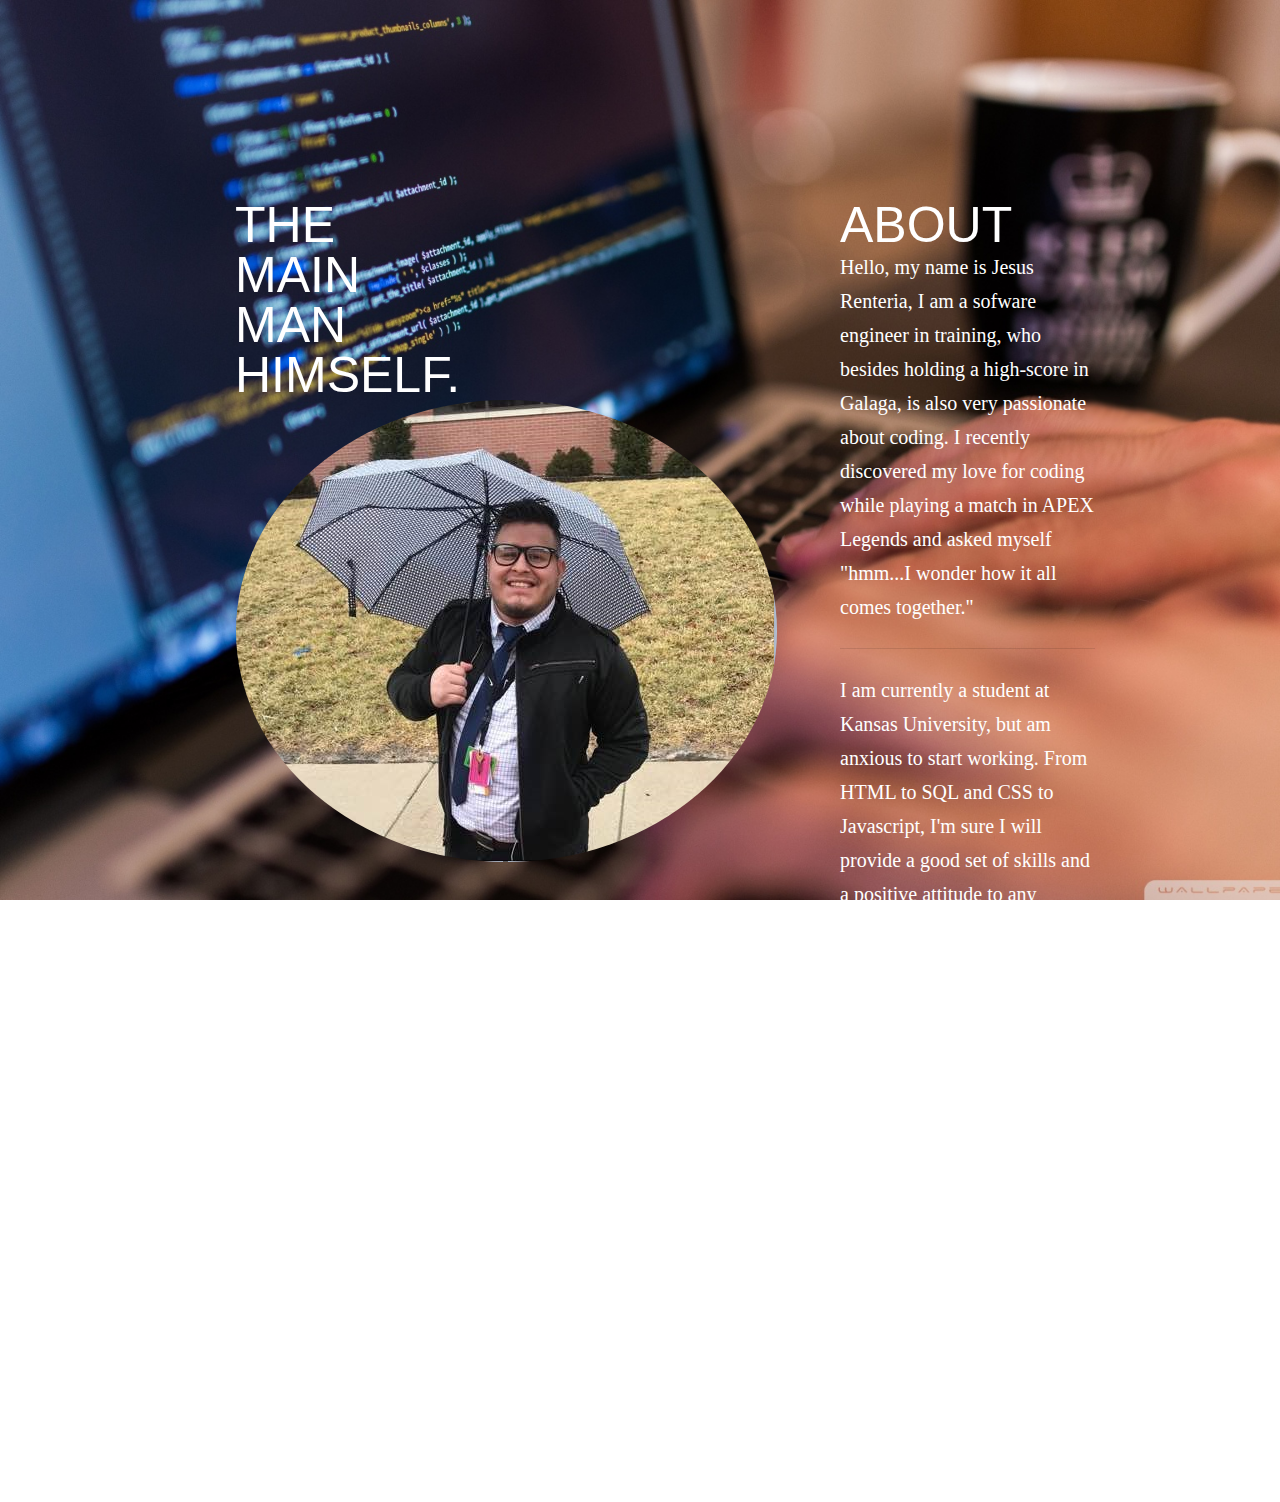
<file: about.html>
<!DOCTYPE html>

<head>
    <TItle>about me</TItle>
    <meta charset="UTF-8">
    <meta name="viewport" content="width=device-width,initial-scale=1,maximum-scale=1,user-scalable=no">
    <meta http-equiv="X-UA-Compatible" content="IE=edge,chrome=1">
    <meta name="HandheldFriendly" content="true">
    <title>Updated Portfolio</title>
    <link rel="stylesheet" href="https://stackpath.bootstrapcdn.com/bootstrap/4.3.1/css/bootstrap.min.css"
        integrity="sha384-ggOyR0iXCbMQv3Xipma34MD+dH/1fQ784/j6cY/iJTQUOhcWr7x9JvoRxT2MZw1T" crossorigin="anonymous">
    <script src="https://code.jquery.com/jquery-3.3.1.slim.min.js"
        integrity="sha384-q8i/X+965DzO0rT7abK41JStQIAqVgRVzpbzo5smXKp4YfRvH+8abtTE1Pi6jizo"
        crossorigin="anonymous"></script>
    <script src="https://cdnjs.cloudflare.com/ajax/libs/popper.js/1.14.7/umd/popper.min.js"
        integrity="sha384-UO2eT0CpHqdSJQ6hJty5KVphtPhzWj9WO1clHTMGa3JDZwrnQq4sF86dIHNDz0W1"
        crossorigin="anonymous"></script>
    <script src="https://stackpath.bootstrapcdn.com/bootstrap/4.3.1/js/bootstrap.min.js"
        integrity="sha384-JjSmVgyd0p3pXB1rRibZUAYoIIy6OrQ6VrjIEaFf/nJGzIxFDsf4x0xIM+B07jRM"
        crossorigin="anonymous"></script>
    <link rel="stylesheet" type="text/css" href="./assets/reset.css">
    <link rel="stylesheet" type="text/css" href="./assets/style.css">
    <link rel="stylesheet" type="text/javascript" href=".//assets/app.js">
</head>

<body>
    <div class="row">
        <div class="column">
            <h2 class="about-h2-1">THE MAIN MAN HIMSELF.</h2>
            <img class="about-image" src="./images/new-profile-pic.PNG" alt="Avatar">
        </div>
        <div class="column">
            <h2 class="about-h2">ABOUT</h2>
            <p class="about-paragraph">Hello, my name is Jesus Renteria, I am a sofware engineer in training, who
                besides holding a
                high-score in Galaga, is also very passionate about coding. I recently discovered my love for coding
                while playing a match in APEX Legends and asked myself "hmm...I wonder how it all comes together."</p>
            </p>
            <hr class="my-4">
            <p class="about-paragraph">I am currently a student at Kansas University, but am anxious to start working.
                From HTML to SQL and CSS
                to Javascript, I'm sure I will provide a good set of skills and a positive attitude to any challenge.
                Whether easy or difficult, I will make sure the job is done correctly and efficiently. Fluent in both
                spanish and english, builder of computers , fixer of cars, player of games, watcher of anime, and a
                coder? Thats right, I come with the whole package. </p>

            <div class="dropdown-about">
                <a class="btn" href="#" role="button" id="dropdownMenuLink" data-toggle="dropdown" aria-haspopup="true"
                    aria-expanded="false">
                    CLICK ME FOR MORE!
                </a>

                <div class="dropdown-menu" aria-labelledby="dropdownMenuLink">
                    <a class="dropdown-item" href="index.html">MAIN</a>
                    <a class="dropdown-item" href="portfolio.html">PROJECTS</a>
                    <a class="dropdown-item" href="contact.html">CONTACT</a>

                </div>



            </div>

        </div>

</body>

</html>
</file>
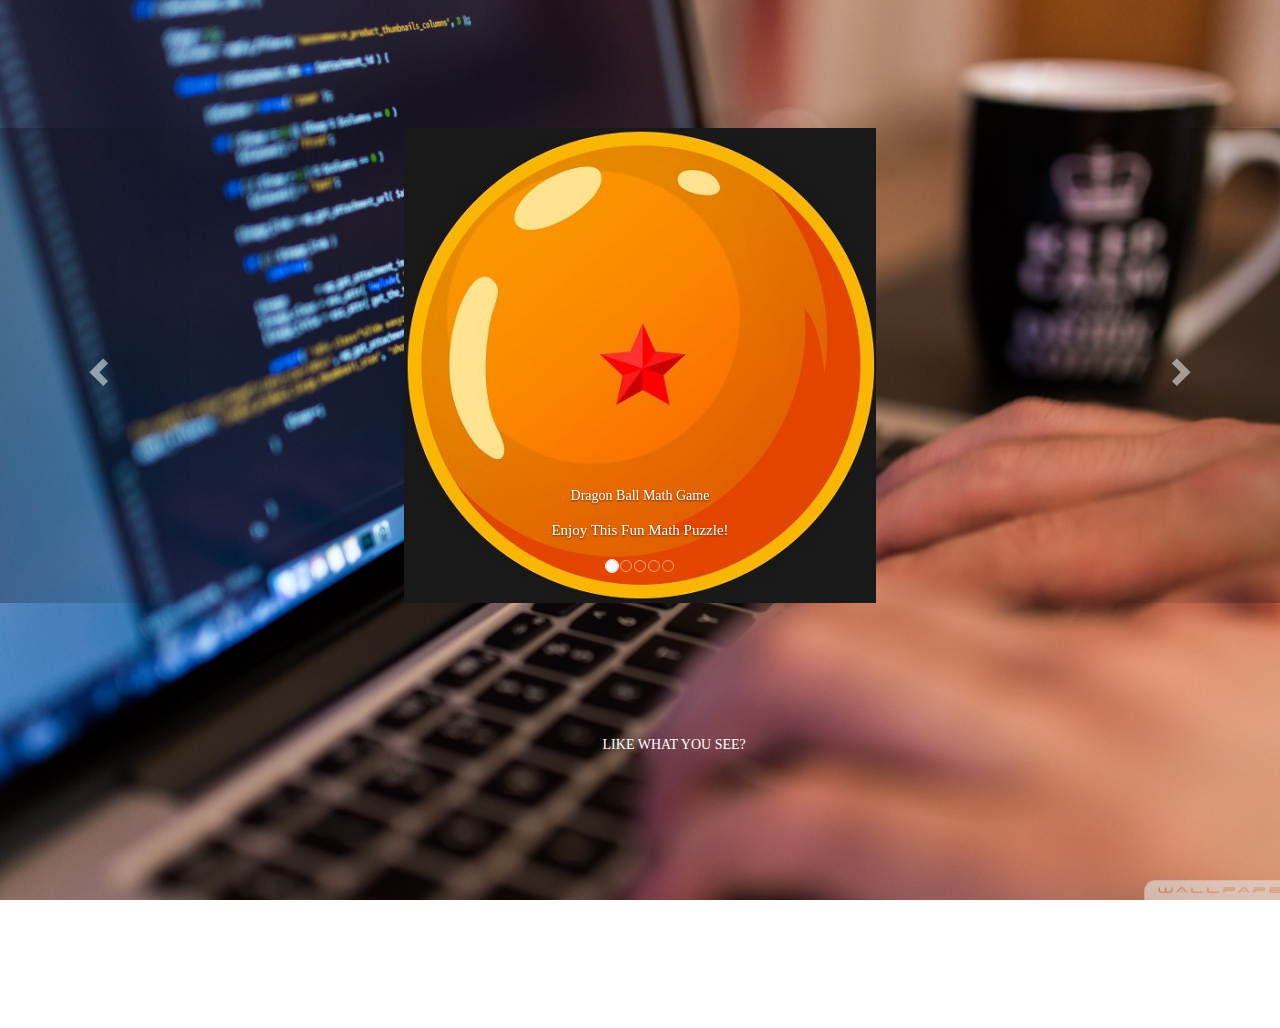
<file: portfolio.html>
<!DOCTYPE html>
<html>

<head>
  <title>Portfolio</title>
  <meta charset="UTF-8">
  <meta name="viewport" content="width=device-width,initial-scale=1,maximum-scale=1,user-scalable=no">
  <meta http-equiv="X-UA-Compatible" content="IE=edge,chrome=1">
  <meta name="HandheldFriendly" content="true">
  <title>Updated Portfolio</title>
  <link rel="stylesheet" href="https://stackpath.bootstrapcdn.com/bootstrap/4.3.1/css/bootstrap.min.css"
    integrity="sha384-ggOyR0iXCbMQv3Xipma34MD+dH/1fQ784/j6cY/iJTQUOhcWr7x9JvoRxT2MZw1T" crossorigin="anonymous">
  <script src="https://code.jquery.com/jquery-3.3.1.slim.min.js"
    integrity="sha384-q8i/X+965DzO0rT7abK41JStQIAqVgRVzpbzo5smXKp4YfRvH+8abtTE1Pi6jizo"
    crossorigin="anonymous"></script>
  <script src="https://cdnjs.cloudflare.com/ajax/libs/popper.js/1.14.7/umd/popper.min.js"
    integrity="sha384-UO2eT0CpHqdSJQ6hJty5KVphtPhzWj9WO1clHTMGa3JDZwrnQq4sF86dIHNDz0W1"
    crossorigin="anonymous"></script>
  <script src="https://stackpath.bootstrapcdn.com/bootstrap/4.3.1/js/bootstrap.min.js"
    integrity="sha384-JjSmVgyd0p3pXB1rRibZUAYoIIy6OrQ6VrjIEaFf/nJGzIxFDsf4x0xIM+B07jRM"
    crossorigin="anonymous"></script>
  <link rel="stylesheet" type="text/css" href="./assets/reset.css">
  <link rel="stylesheet" type="text/css" href="./assets/style.css">
  <link rel="stylesheet" type="text/javascript" href=".//assets/app.js">
  <link rel="stylesheet" href="https://maxcdn.bootstrapcdn.com/bootstrap/3.4.0/css/bootstrap.min.css">
  <script src="https://ajax.googleapis.com/ajax/libs/jquery/3.4.1/jquery.min.js"></script>
  <script src="https://maxcdn.bootstrapcdn.com/bootstrap/3.4.0/js/bootstrap.min.js"></script>

</head>

<body>

  <div id="myCarousel" class="carousel slide" data-ride="carousel">
    <!-- Indicators -->
    <ol class="carousel-indicators">
      <li data-target="#myCarousel" data-slide-to="0" class="active"></li>
      <li data-target="#myCarousel" data-slide-to="1"></li>
      <li data-target="#myCarousel" data-slide-to="2"></li>
      <li data-target="#myCarousel" data-slide-to="3"></li>
      <li data-target="#myCarousel" data-slide-to="4"></li>
    </ol>

    <!-- Wrapper for slides -->
    <div class="carousel-inner">
      <div class="item active" data-interval="3000">
        <img class="switch-image" src="images\new-1 star.jpg" alt="dbz">
        <div class="carousel-caption">
          <h4><a href="https://jdrenteria.github.io/unit-4-game/" style="color:white">Dragon Ball Math Game</a></h4>
          <p>Enjoy This Fun Math Puzzle!</p>
        </div>
      </div>

      <div class="item" data-interval="3000">
        <img class="switch-image" src="images\new-giphy.gif" alt="Gif">
        <div class="carousel-caption">
          <h4><a href="https://jdrenteria.github.io/Giphy-Site/" style="color:white">Gif-Stronomy</a></h4>
          <p>Looking For A Gif To Send? Check Out This App!!</p>
        </div>
      </div>

      <div class="item" data-interval="3000">
        <img class="switch-image" src="images\new-trivia1.jpg" alt="New York">
        <div class="carousel-caption">
          <h4><a href="https://jdrenteria.github.io/TriviaGame/" style="color:white">Total Nerd Trivia</a></h4>
          <p>Want To Test Your Knowledge? Try This Nerd Trivia!</p>
        </div>
      </div>

      <div class="item" data-interval="3000">
        <img class="switch-image" src="images\Japan-wallpaper-38.jpg" alt="Chicago">
        <div class="carousel-caption">
          <h4><a href=" https://jdrenteria.github.io/Train-Arrival/" style="color:white">Nintendo Clicky Game!!</a></h4>
          <p>Find Out When The Next Train Is Coming With This App!</p>
        </div>
      </div>

      <div class="item" data-interval="3000">
        <img class="switch-image" src="images/background.jpg" alt="Chicago">
        <div class="carousel-caption">
          <h4><a href="https://github.com/jdrenteria/clicky-game" style="color:white">Hayai Japan Trains!!</a></h4>
          <p>Enjoy This Fun Nintendo Themed Memory Game!</p>
        </div>
      </div>

      <div class="item" data-interval="3000">
        <img class="switch-image" src="images\newproject-one.png" alt="Chicago">
        <div class="carousel-caption">
          <h4><a href="https://jdrenteria.github.io/project-one/" style="background-color:#6969698e; color:white">My
              Craving!!</a></h4>
          <p class="craving-paragraph" id="craving-p">Hungry & Indecisive? Try
            This App To Help You Satisfy Your Craving!</p>
        </div>
      </div>

      <div class="item">
        <img class="switch-image" src="images/new pic.jpg" alt="Chicago">
        <div class="carousel-caption">
          <h4><a href="https://ku-project2-group3.herokuapp.com/" style="color:white">Epic Adventure!</a></h4>
          <p>Looking for fun interactive reading? Look no further with this app!</p>
        </div>
      </div>
    </div>

    <!-- Left and right controls -->
    <a class="left carousel-control" href="#myCarousel" data-slide="prev">
      <span class="glyphicon glyphicon-chevron-left"></span>
      <span class="sr-only">Previous</span>
    </a>
    <a class="right carousel-control" href="#myCarousel" data-slide="next">
      <span class="glyphicon glyphicon-chevron-right"></span>
      <span class="sr-only">Next</span>
    </a>

  </div>
  <div class="dropdown-portfolio">
    <a class="btn" href="#" role="button" id="dropdownMenuLink" data-toggle="dropdown" aria-haspopup="true"
      aria-expanded="false">
      LIKE WHAT YOU SEE?
    </a>

    <div class="dropdown-menu" aria-labelledby="dropdownMenuLink">
      <a class="dropdown-item" href="index.html">HOME</a>
      <a class="dropdown-item" href="about.html">ABOUT</a>
      <a class="dropdown-item" href="contact.html">CONTACT</a>

    </div>
</body>

</body>

</html>
</file>
<file: assets/style.css>
@media screen and (max-width: 1060px) {
  #primary { width:67%; }
  #secondary { width:30%; margin-left:3%;}  
}
/* Tabled Portrait */
@media screen and (max-width: 768px) {
  #primary { width:100%; }
  #secondary { width:100%; margin:0; border:none; }
}

body { 
    background-image: url(../images/238469-full_keep-calm-and-keep-coding-4k-hd-desktop-wallpaper-for-4k-ultra-hd.jpg);
    background-size: cover;
    background-repeat: no-repeat;
    background-attachment: fixed;
    background-position: center;
    

    
  
  }
  .dropdown-index{
    color: white;
    margin-top:0%;
    margin-right:5%;
  
  }

  h1{
    font-size: 50px;
  }
.main{
    font-family: 'Segoe UI', Tahoma, Geneva, Verdana, sans-serif;
    color: white;
    text-align: center;
    margin-top: 25%;
}
.btn{
    color: white;
    margin-top:10%;
    margin-left:47%;
}



/* portfolio */
   .carousel-inner{
     margin-top: 10%;
     width: 50%;
     height: 50%;
     
     }
     .dropdown-portfolio{
      color: white;
     margin-right: 2%;
       
     }
 
img.switch-image{
 display: block;
 margin: 0 auto;
 
}
h4 {
  font-family: "Georgia", Times, "Times New Roman", serif;
  font-size: 20px;
  padding-top: 18px;
  text-align: center; 
  color:white

}
<<<<<<< HEAD
=======
#craving-p{
  background-color:#6969698e;

}

>>>>>>> 65f2f16f289a90afa7fb353a6cdc1e4c28b7c521




/* contact */



/*//////////////////////////////////////////////////////////////////
[ FONT ]*/

@font-face {
  font-family: SourceSansPro-Regular;
  src: url('../fonts/source-sans-pro/SourceSansPro-Regular.ttf'); 
}

@font-face {
  font-family: SourceSansPro-Bold;
  src: url('../fonts/source-sans-pro/SourceSansPro-Bold.ttf'); 
}

@font-face {
  font-family: JosefinSans-Bold;
  src: url('../fonts/JosefinSans/JosefinSans-Bold.ttf'); 
}

/*//////////////////////////////////////////////////////////////////
[ RESTYLE TAG ]*/

* {
	margin: 0px; 
	padding: 0px; 
	box-sizing: border-box;
}

body, html {
	height: 100%;
	font-family: SourceSansPro-Regular, sans-serif;
}

/*---------------------------------------------*/
a {
	font-family: SourceSansPro-Regular;
	font-size: 14px;
	line-height: 1.7;
	color: #666666;
	margin: 0px;
	transition: all 0.4s;
	-webkit-transition: all 0.4s;
  -o-transition: all 0.4s;
  -moz-transition: all 0.4s;
}

a:focus {
	outline: none !important;
}

a:hover {
	text-decoration: none;
}

/*---------------------------------------------*/
h1,h2,h3,h4,h5,h6 {
	margin: 0px;
}

p {
	font-family: SourceSansPro-Regular;
	font-size: 14px;
	line-height: 1.7;
	color: #666666;
	
}

ul, li {
	margin: 0px;
	list-style-type: none;
}


/*---------------------------------------------*/
input {
	outline: none;
	border: none;
}

textarea {
  outline: none;
  border: none;
}

textarea:focus, input:focus {
  border-color: transparent !important;
}


input::-webkit-input-placeholder { color: #999999;}
input:-moz-placeholder { color: #999999;}
input::-moz-placeholder { color: #999999;}
input:-ms-input-placeholder { color: #999999;}

textarea::-webkit-input-placeholder { color: #999999;}
textarea:-moz-placeholder { color: #999999;}
textarea::-moz-placeholder { color: #999999;}
textarea:-ms-input-placeholder { color: #999999;}

/*---------------------------------------------*/
button {
	outline: none !important;
	border: none;
	background: transparent;
}

button:hover {
	cursor: pointer;
}

iframe {
	border: none !important;
}


/*---------------------------------------------*/
.container {
	max-width: 1200px;
}




/*//////////////////////////////////////////////////////////////////
[ Contact ]*/

.container-contact100 {
  width: 100%;  
  min-height: 100vh;
  display: -webkit-box;
  display: -webkit-flex;
  display: -moz-box;
  display: -ms-flexbox;
  display: flex;
  flex-wrap: wrap;
  justify-content: center;
  align-items: center;
  padding: 15px;
  position: relative;
  z-index: 1;
}

.container-contact100::before {
  content: "";
  display: block;
  position: absolute;
  z-index: -1;
  width: 100%;
  height: 100%;
  top: 0;
  left: 0;
  
  pointer-events: none;
}

.contact100-map {
  position: absolute;
  z-index: -2;
  width: 100%;
  height: 100%;
  top: 0;
  left: 0;
}

.wrap-contact100 {
  width: 800px;
  background: #fff;
  border-radius: 10px;
  overflow: hidden;
  padding: 72px 150px 25px 150px;

  box-shadow: 0 3px 20px 0px rgba(0, 0, 0, 0.1);
  -moz-box-shadow: 0 3px 20px 0px rgba(0, 0, 0, 0.1);
  -webkit-box-shadow: 0 3px 20px 0px rgba(0, 0, 0, 0.1);
  -o-box-shadow: 0 3px 20px 0px rgba(0, 0, 0, 0.1);
  -ms-box-shadow: 0 3px 20px 0px rgba(0, 0, 0, 0.1);
}


/*==================================================================
[ Form ]*/

.contact100-form {
  width: 100%;
}

.contact100-form-title {
  display: block;
  font-family: SourceSansPro-Bold;
  font-size: 30px;
  color: #333333;
  line-height: 1.2;
  text-align: left;
  padding-bottom: 34px;
}

/*------------------------------------------------------------------
[ Input ]*/

.wrap-input100 {
  width: 100%;
  position: relative;
  background-color: #fff;
  border-radius: 20px;
  margin-bottom: 30px;
}

.input100 {
  display: block;
  width: 100%;
  background: transparent;
  font-family: SourceSansPro-Bold;
  font-size: 16px;
  color: #4b2354;
  line-height: 1.2;
}


/*---------------------------------------------*/
input.input100 {
  height: 62px;
  padding: 0 20px 0 23px;
}


textarea.input100 {
  min-height: 199px;
  padding: 19px 20px 0 23px;
}

/*------------------------------------------------------------------
[ Focus Input ]*/

.focus-input100 {
  display: block;
  position: absolute;
  width: 100%;
  height: 100%;
  top: 0;
  left: 0;
  pointer-events: none;
  border-radius: 20px;
  box-shadow: 0 5px 20px 0px rgba(0, 0, 0, 0.05);
  -moz-box-shadow: 0 5px 20px 0px rgba(0, 0, 0, 0.05);
  -webkit-box-shadow: 0 5px 20px 0px rgba(0, 0, 0, 0.05);
  -o-box-shadow: 0 5px 20px 0px rgba(0, 0, 0, 0.05);
  -ms-box-shadow: 0 5px 20px 0px rgba(0, 0, 0, 0.05);

  -webkit-transition: all 0.4s;
  -o-transition: all 0.4s;
  -moz-transition: all 0.4s;
  transition: all 0.4s;
}

.input100:focus + .focus-input100 {
  box-shadow: 0 5px 20px 0px rgba(0, 0, 0, 0.15);
  -moz-box-shadow: 0 5px 20px 0px rgba(0, 0, 0, 0.15);
  -webkit-box-shadow: 0 5px 20px 0px rgba(0, 0, 0, 0.15);
  -o-box-shadow: 0 5px 20px 0px rgba(0, 0, 0, 0.15);
  -ms-box-shadow: 0 5px 20px 0px rgba(0, 0, 0, 0.15);
}

/*------------------------------------------------------------------
[ Button ]*/
.container-contact100-form-btn {
  display: -webkit-box;
  display: -webkit-flex;
  display: -moz-box;
  display: -ms-flexbox;
  display: flex;
  flex-wrap: wrap;
  justify-content: center;
  padding-top: 10px;
  padding-bottom: 43px;
  text-align: center;
}

.contact100-form-btn {
  display: -webkit-box;
  display: -webkit-flex;
  display: -moz-box;
  display: -ms-flexbox;
  display: flex;
  justify-content: center;
  align-items: center;
  padding: 0 20px;
  min-width: 160px;
  height: 42px;
  background-color: #bd59d4;
  border-radius: 21px;

  font-family: JosefinSans-Bold;
  font-size: 14px;
  color: #fff;
  line-height: 1.2;
  text-transform: uppercase;
  padding-top: 5px;

  -webkit-transition: all 0.4s;
  -o-transition: all 0.4s;
  -moz-transition: all 0.4s;
  transition: all 0.4s;

  box-shadow: 0 10px 30px 0px rgba(189, 89, 212, 0.5);
  -moz-box-shadow: 0 10px 30px 0px rgba(189, 89, 212, 0.5);
  -webkit-box-shadow: 0 10px 30px 0px rgba(189, 89, 212, 0.5);
  -o-box-shadow: 0 10px 30px 0px rgba(189, 89, 212, 0.5);
  -ms-box-shadow: 0 10px 30px 0px rgba(189, 89, 212, 0.5);
}

.contact100-form-btn:hover {
  background-color: #4b2354;
  box-shadow: 0 10px 30px 0px rgba(189, 89, 212, 0.8);
  -moz-box-shadow: 0 10px 30px 0px rgba(189, 89, 212, 0.8);
  -webkit-box-shadow: 0 10px 30px 0px rgba(189, 89, 212, 0.8);
  -o-box-shadow: 0 10px 30px 0px rgba(189, 89, 212, 0.8);
  -ms-box-shadow: 0 10px 30px 0px rgba(189, 89, 212, 0.8);
}

/*------------------------------------------------------------------
[ Responsive ]*/

@media (max-width: 768px) {
  .wrap-contact100 {
    padding: 72px 50px 25px 50px;
  }
}

@media (max-width: 576px) {
  .wrap-contact100 {
    padding: 72px 15px 25px 15px;
  }
}


/*------------------------------------------------------------------
[ Alert validate ]*/

.validate-input {
  position: relative;
}

.alert-validate .focus-input100 {
  box-shadow: 0 5px 20px 0px rgba(250, 66, 81, 0.1);
  -moz-box-shadow: 0 5px 20px 0px rgba(250, 66, 81, 0.1);
  -webkit-box-shadow: 0 5px 20px 0px rgba(250, 66, 81, 0.1);
  -o-box-shadow: 0 5px 20px 0px rgba(250, 66, 81, 0.1);
  -ms-box-shadow: 0 5px 20px 0px rgba(250, 66, 81, 0.1);
}

.alert-validate::before {
  content: attr(data-validate);
  display: -webkit-box;
  display: -webkit-flex;
  display: -moz-box;
  display: -ms-flexbox;
  display: flex;
  align-items: center;
  position: absolute;
  width: 100%;
  min-height: 62px;
  background-color: #fff;
  border-radius: 20px;
  top: 0px;
  left: 0px;
  padding: 0 45px 0 22px;
  pointer-events: none;

  font-family: SourceSansPro-Bold;
  font-size: 16px;
  color: #fa4251;
  line-height: 1.2;
}

.btn-hide-validate {
  font-family: Material-Design-Iconic-Font;
  font-size: 15px;
  color: #fa4251;
  cursor: pointer;
  display: -webkit-box;
  display: -webkit-flex;
  display: -moz-box;
  display: -ms-flexbox;
  display: flex;
  align-items: center;
  justify-content: center;
  position: absolute;
  height: 62px;
  top: 0px;
  right: 28px;
}

.rs1-alert-validate.alert-validate::before {
  background-color: #fff;
}

.true-validate::after {
  content: "\f269";
  font-family: Material-Design-Iconic-Font;
  font-size: 15px;
  color: #57b846;
  display: -webkit-box;
  display: -webkit-flex;
  display: -moz-box;
  display: -ms-flexbox;
  display: flex;
  align-items: center;
  justify-content: center;
  position: absolute;
  height: 62px;
  top: 0px;
  right: 28px;
}

/*---------------------------------------------*/
@media (max-width: 576px) {
  .alert-validate::before {
    padding: 0 30px 0 10px;
  }

  .true-validate::after,
  .btn-hide-validate {
    right: 10px;
  }
}


/*==================================================================
[ Contact more ]*/

.contact100-more {
  font-family: SourceSansPro-Regular;
  font-size: 16px;
  color: #999999;
  line-height: 1.5;
  text-align: center;
}

.contact100-more-highlight {
  color: #bd59d4;
}

.dropdown-contact{
    color: white;
    margin-top:10%;
    margin-right:10%;
    padding-top: 0px;
    font-size: 35px;
    
    
}
p{
  color: white;
  font-size: 15px;
}






/* ABOUT ME */

.about-image{
  border-radius: 50%;
  margin-left: 20%;
  margin-top:0%;
}


* {
  box-sizing: border-box;
}

/* Create two equal columns that floats next to each other */
.column {
  float: left;
  width: 50%;
  padding: 200px;
  
}

.about-paragraph{
  font-size: 20px;
  
}

.about-h2{
  color:white;
  font-size: 50px;
  font-family:'Trebuchet MS', 'Lucida Sans Unicode', 'Lucida Grande', 'Lucida Sans', Arial, sans-serif;

}
.about-h2-1{
  color:white;
  font-size: 50px;
  font-family:'Trebuchet MS', 'Lucida Sans Unicode', 'Lucida Grande', 'Lucida Sans', Arial, sans-serif;
  margin-left: 50px;

}
.my-4{
  color: white;
}
/* Clear floats after the columns */
.row:after {
  content: "";
  display: table;
  clear: both;
}

.dropdown-about{
  color: white;
  margin-right: 10%;
  
 

}

/* Responsive layout - makes the two columns stack on top of each other instead of next to each other */
@media screen and (max-width: 600px) {
  .column {
    width: 100%;
  }
}

#craving-p{
  margin-right:40%;
}
</file>
